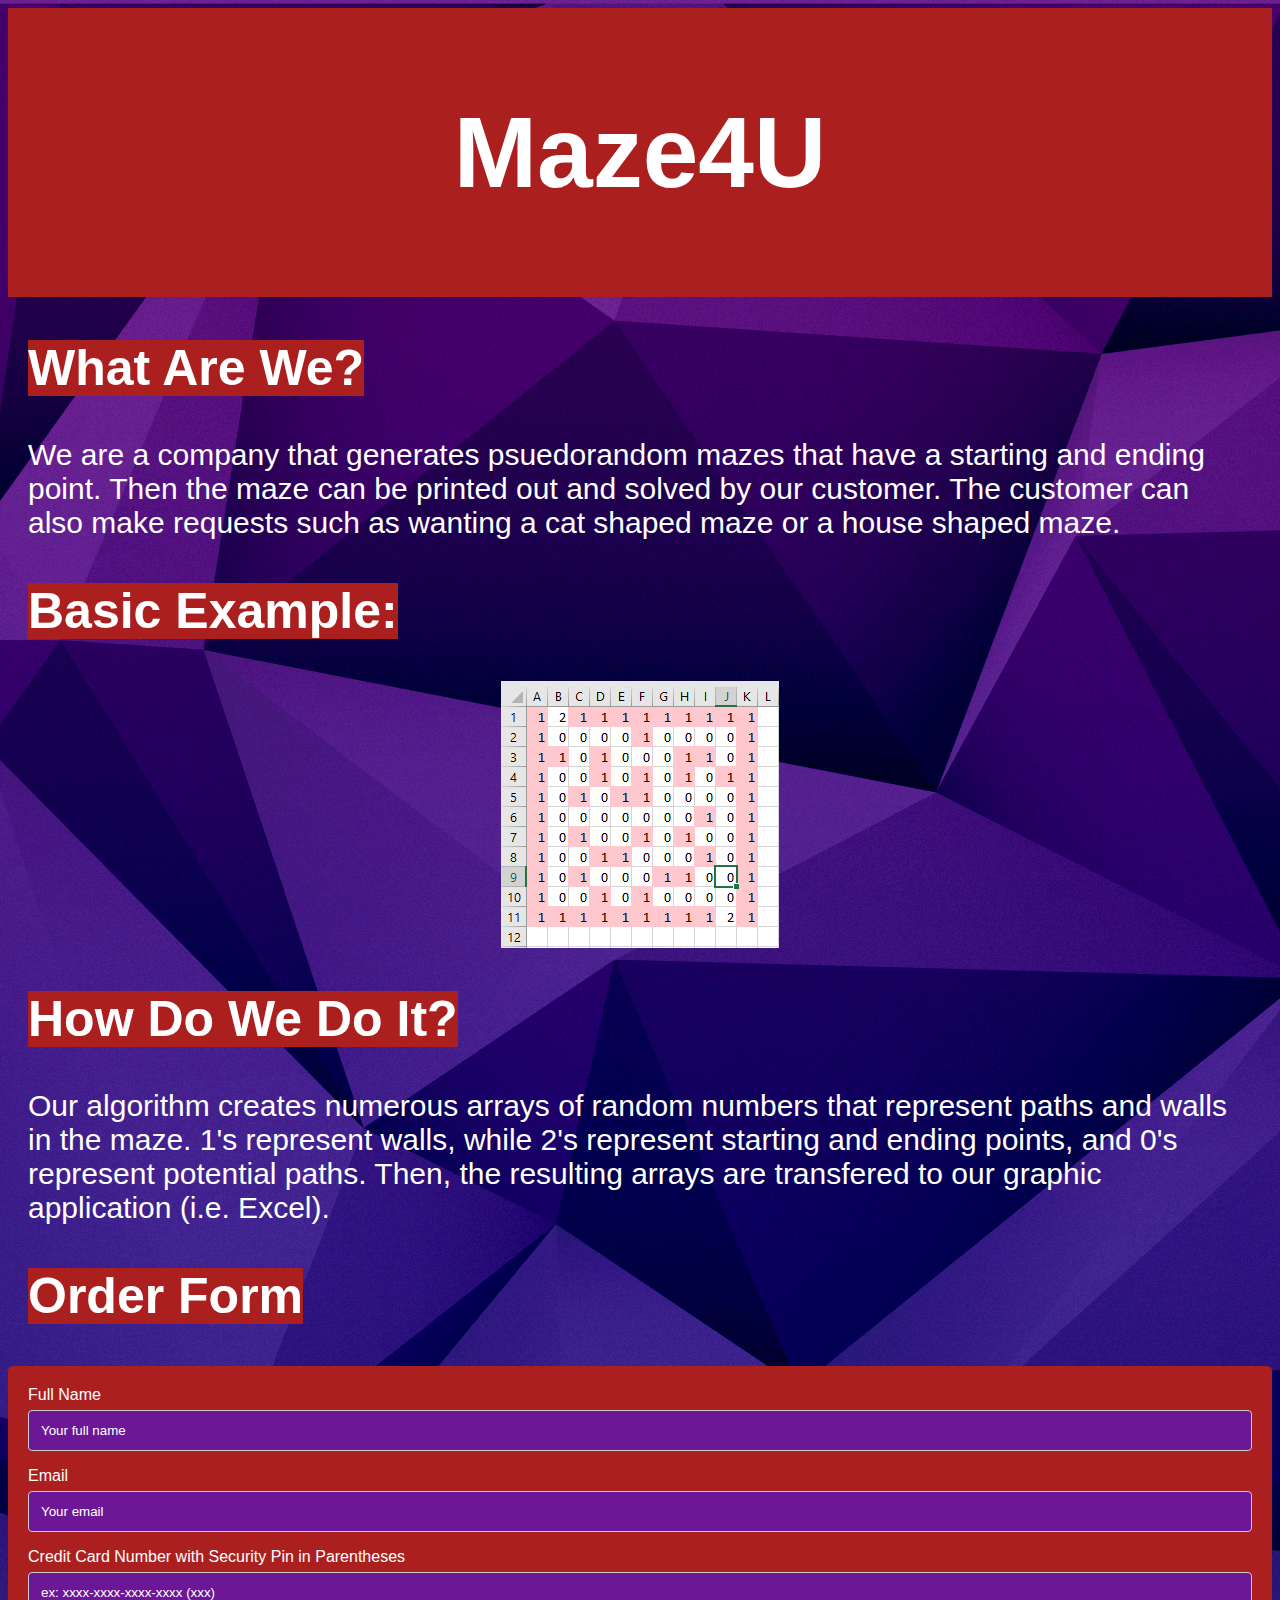
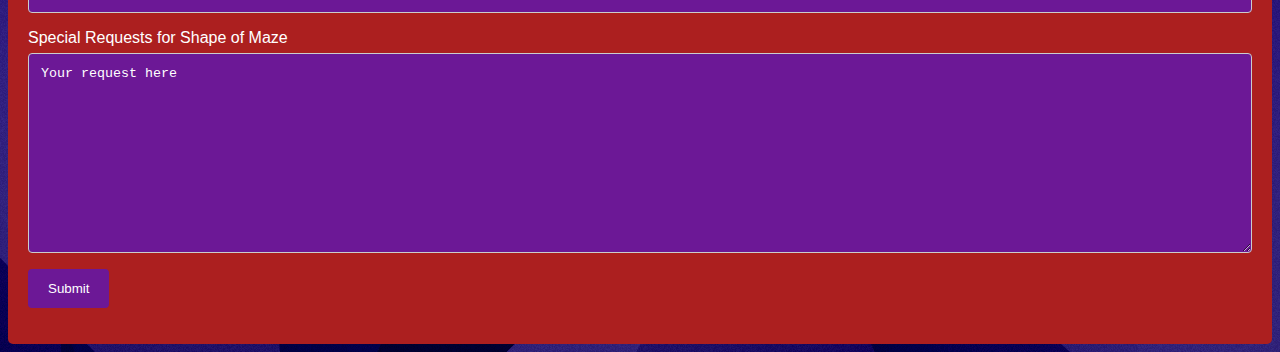
<file: index.html>
<html>
  <head>
    <title>Maze4U</title>
	 <link rel="shortcut icon" type="image/png" href="/favicon-16x16.png"/>
	 <link rel="shortcut icon" type="image/png" href="http://maze4u.github.io/favicon-16x16.png"/>
	  
    <link rel="stylesheet" href="style.css">
  </head>
  <body>
	  <header>
		  <h1 style="font-size:100px;"><center>Maze4U</center></h1>

	  </header>
	  <div1>

      <h2 style="font-size:50px;"><mark>What Are We?</mark></h2>
      <p style="font-size:30px;">
        We are a company that generates  psuedorandom mazes that have a starting and ending point. Then the maze can be printed out and solved by our customer. The customer can also make requests such as wanting a cat shaped maze or a house shaped maze.
      </p>
      <h2 style="font-size:50px;"><mark>Basic Example:</mark></h2>
      <center><img src="Maze1.PNG"></center>
      <h2 style="font-size:50px;"><mark>How Do We Do It?</mark></h2>
      <p style="font-size:30px;">
        Our algorithm creates numerous arrays of random numbers that represent paths and walls in the maze. 1's represent walls, while 2's represent starting and ending points, and 0's represent potential paths. Then, the resulting arrays are transfered to our graphic application (i.e. Excel).
      </p>
      <h2 style="font-size:50px;"><mark>Order Form</mark></h2>
      <div class="container">
      <form action="action_page.php">

        <label for="fname">Full Name</label>
        <input type="text" id="fname" name="firstname" placeholder="Your full name">

        <label for="lname">Email</label>
        <input type="text" id="lname" name="lastname" placeholder="Your email">

        <label for="lname">Credit Card Number with Security Pin in Parentheses</label>
        <input type="text" id="lname" name="lastname" placeholder="ex: xxxx-xxxx-xxxx-xxxx (xxx)">



        <label for="subject">Special Requests for Shape of Maze</label>
        <textarea id="subject" name="subject" placeholder="Your request here" style="height:200px"></textarea>

        <input type="submit" value="Submit">

      </form>
</div>
	  </div1>

  </body>
</html>
</file>
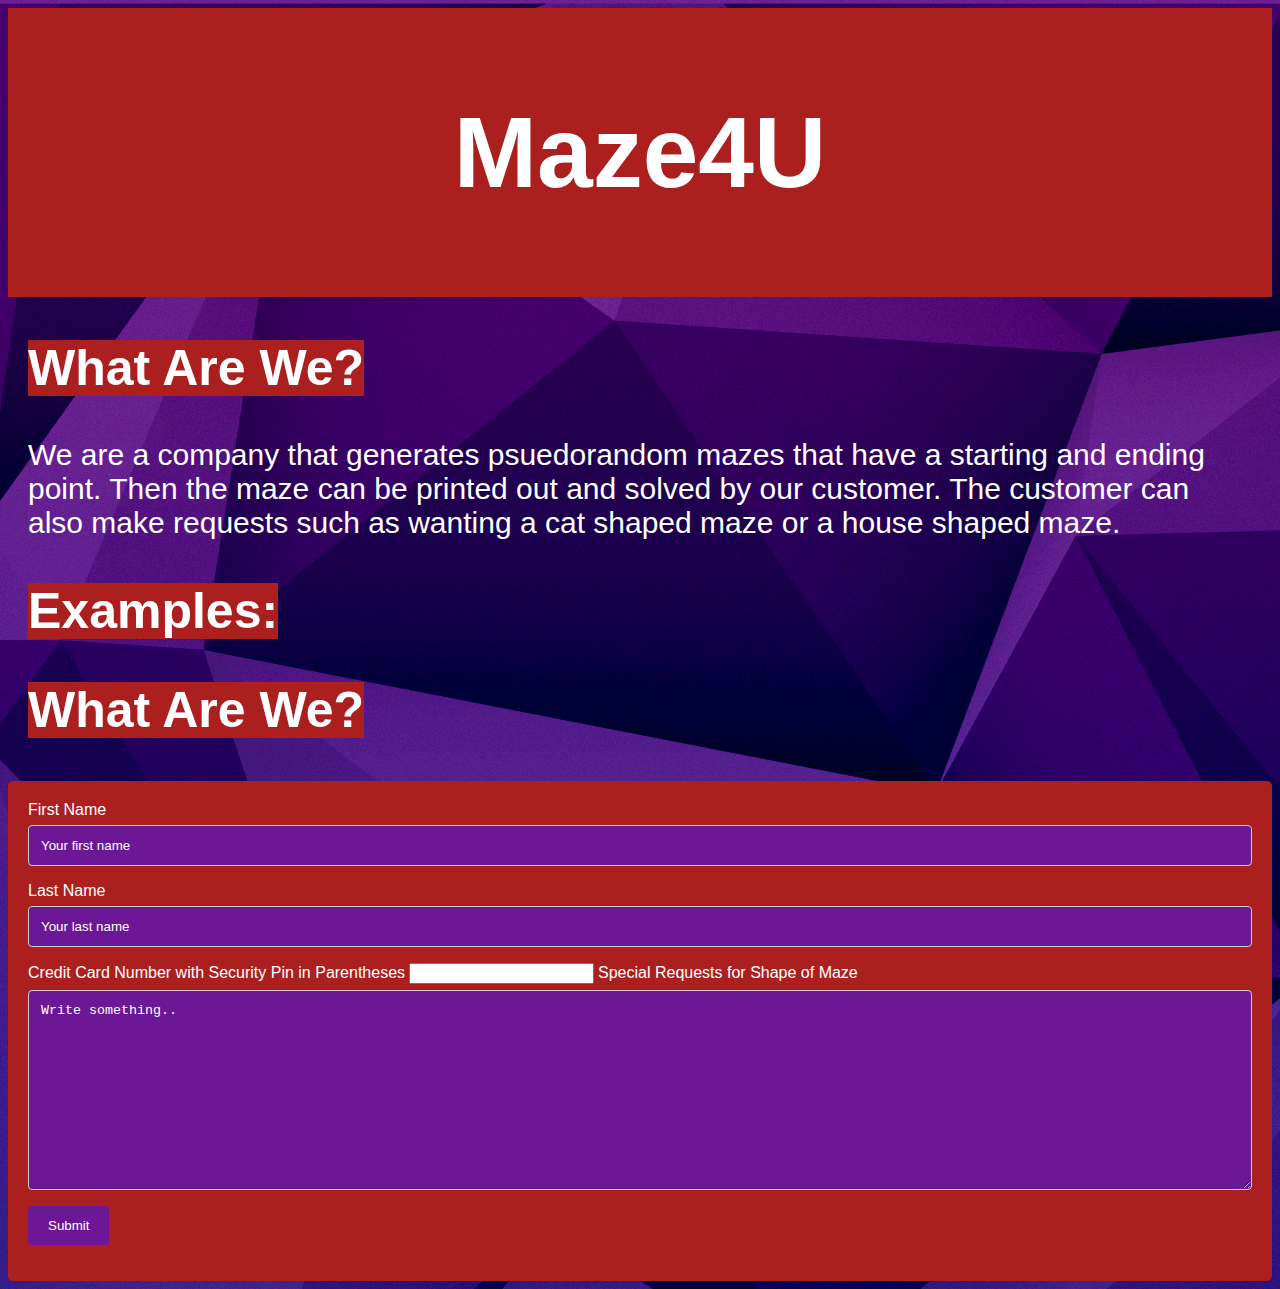
<file: Maze4U.html>
<html>
  <head>
    <title>Maze4U</title>
	<link rel="icon" type="image/png" sizes="16x16" href="/favicon-16x16.png">
    <link rel="stylesheet" href="style.css">
  </head>
  <body>
	  <header>
		  <h1 style="font-size:100px;"><center>Maze4U</center></h1>

	  </header>
	  <div1>

      <h2 style="font-size:50px;"><mark>What Are We?</mark></h2>
      <p style="font-size:30px;">
        We are a company that generates  psuedorandom mazes that have a starting and ending point. Then the maze can be printed out and solved by our customer. The customer can also make requests such as wanting a cat shaped maze or a house shaped maze.
      </p>
      <h2 style="font-size:50px;"><mark>Examples:</mark></h2>
      <h2 style="font-size:50px;"><mark>What Are We?</mark></h2>
      <div class="container">
      <form action="action_page.php">

        <label for="fname">First Name</label>
        <input type="text" id="fname" name="firstname" placeholder="Your first name">

        <label for="lname">Last Name</label>
        <input type="text" id="lname" name="lastname" placeholder="Your last name">

        <label for="lname">Credit Card Number with Security Pin in Parentheses</label>
        <input type="password" id="lname" name="lastname" placeholder="ex: xxxx-xxxx-xxxx-xxxx (xxx)">

        

        <label for="subject">Special Requests for Shape of Maze</label>
        <textarea id="subject" name="subject" placeholder="Write something.." style="height:200px"></textarea>

        <input type="submit" value="Submit">

      </form>
</div>
	  </div1>

  </body>
</html>
</file>
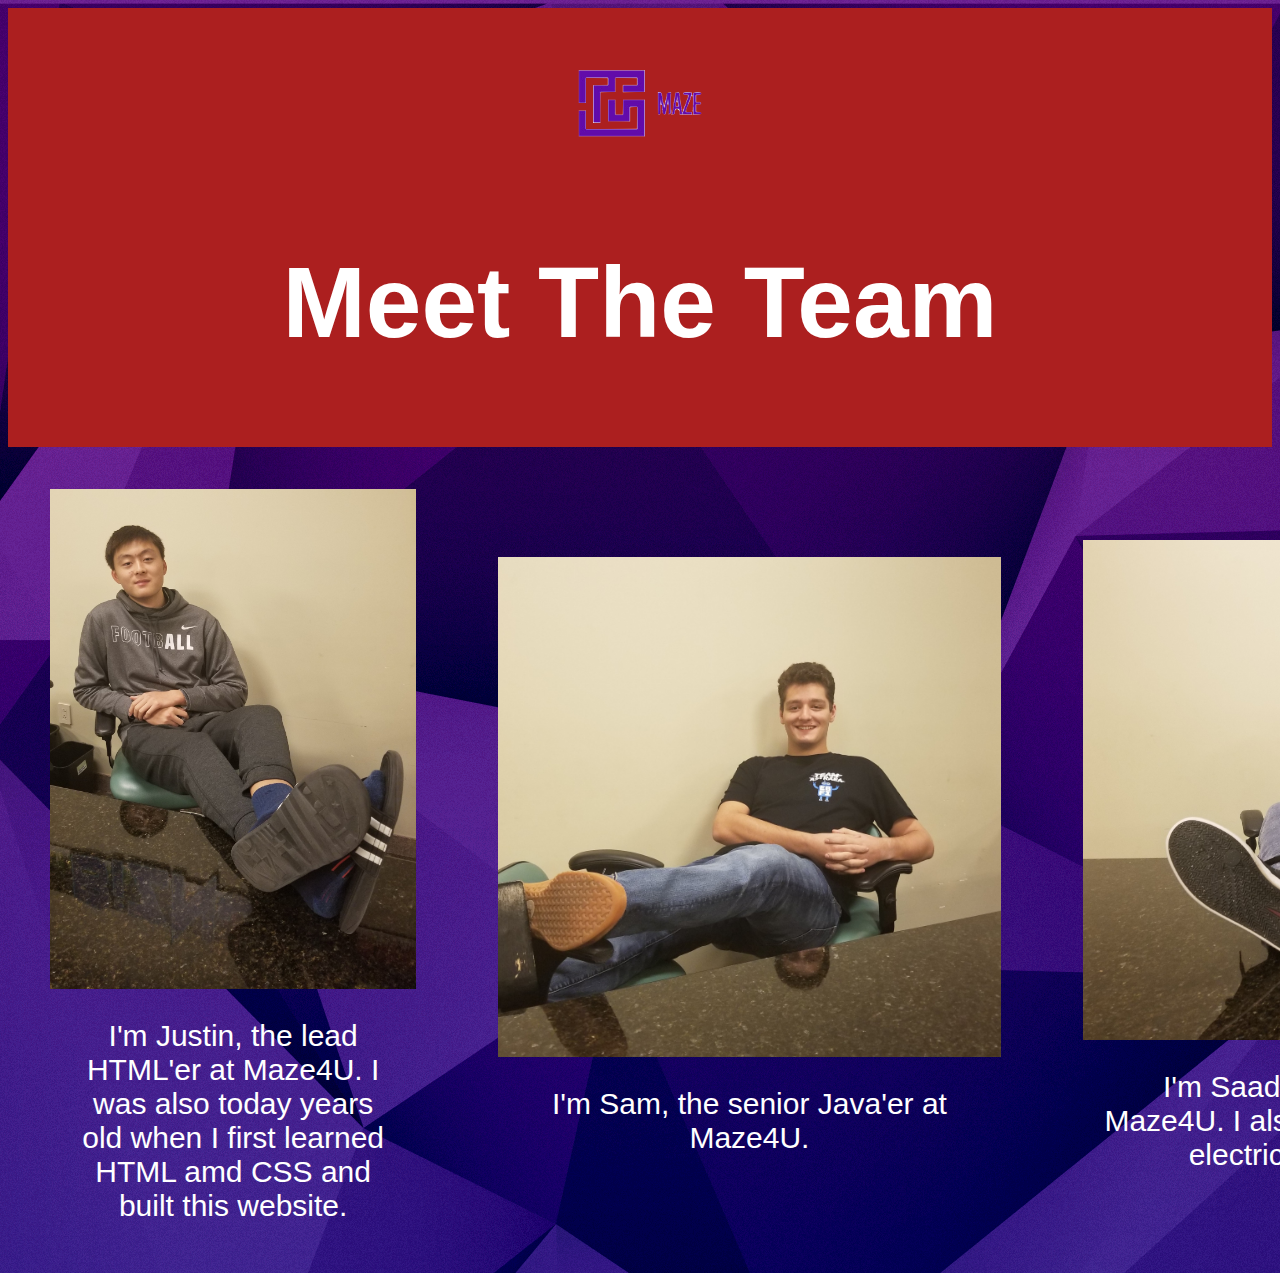
<file: team.html>
<html>
  <head>

    <title>Maze4U</title>
	<link rel="icon" type="image/png" sizes="16x16" href="/favicon-16x16.png">
    <link rel="stylesheet" href="style.css">
  </head>
  <body>
	  <header>
      <center><a href = "index.html"><img src="LogoSample_ByTailorBrands.png" height = 150></a>
		  <h1 style="font-size:100px;"><center>Meet The Team</center></h1>


	  </header>
    <center><table style="align:center"><tr>
    <td style="padding:40px">
         <img src ="Justin.jpg" height = 500px>
         <center><p style="font-size:30px">I'm Justin, the lead HTML'er at Maze4U. I was also today years old when I first learned HTML amd CSS and built this website.</p></center>


     </td><td style="padding:40px">
         <img src ="sam.jpg" height = 500px>
         <center><p style="font-size:30px">I'm Sam, the senior Java'er at Maze4U.</p></center>
    </td><td style="padding:40px">
      <img src ="saad.jpg" height = 500px>
      <center><p style="font-size:30px">I'm Saad, the chief C'er at Maze4U. I also do mechanical and electrical engineering.</p></center>
 </td>
  </tr>

</table></center>
    </body>
    </html>
</file>
<file: style.css>
header {
  background: #ac1f1f;
  padding-top: 20px;
  padding-bottom: 20px;
}
h1{
  font-family: "Verdana", Arial;
  color: white;
}
h2{
  font-family: "Verdana", Arial;
  padding-left: 20px;

}
mark{
  background-color: #ac1f1f;
  color: white;
}
p{
  color: white;
  font-family: "Verdana", Arial;
  padding-left: 20px;
  padding-right: 20px;
}
body{
  background-image: url("Dunes Day.png");
}
input[type=text], select, textarea {
    background-color: #6c1896;
    width: 100%; /* Full width */
    padding: 12px; /* Some padding */
    border: 1px solid #ccc; /* Gray border */
    border-radius: 4px; /* Rounded borders */
    box-sizing: border-box; /* Make sure that padding and width stays in place */
    margin-top: 6px; /* Add a top margin */
    margin-bottom: 16px; /* Bottom margin */
    resize: vertical /* Allow the user to vertically resize the textarea (not horizontally) */
}

/* Style the submit button with a specific background color etc */
input[type=submit] {
    background-color: #6c1896;
    color: white;
    padding: 12px 20px;
    border: none;
    border-radius: 4px;
    cursor: pointer;
}

/* When moving the mouse over the submit button, add a darker green color */
input[type=submit]:hover {
    background-color: #45a049;
}

/* Add a background color and some padding around the form */
.container {
    border-radius: 5px;
    background-color: #ac1f1f;
    padding: 20px;
}
label{
  color:white;
  font-family: "Verdana", Arial;
}
::placeholder { /* Chrome, Firefox, Opera, Safari 10.1+ */
    color: white;
    opacity: 1; /* Firefox */
}
</file>
